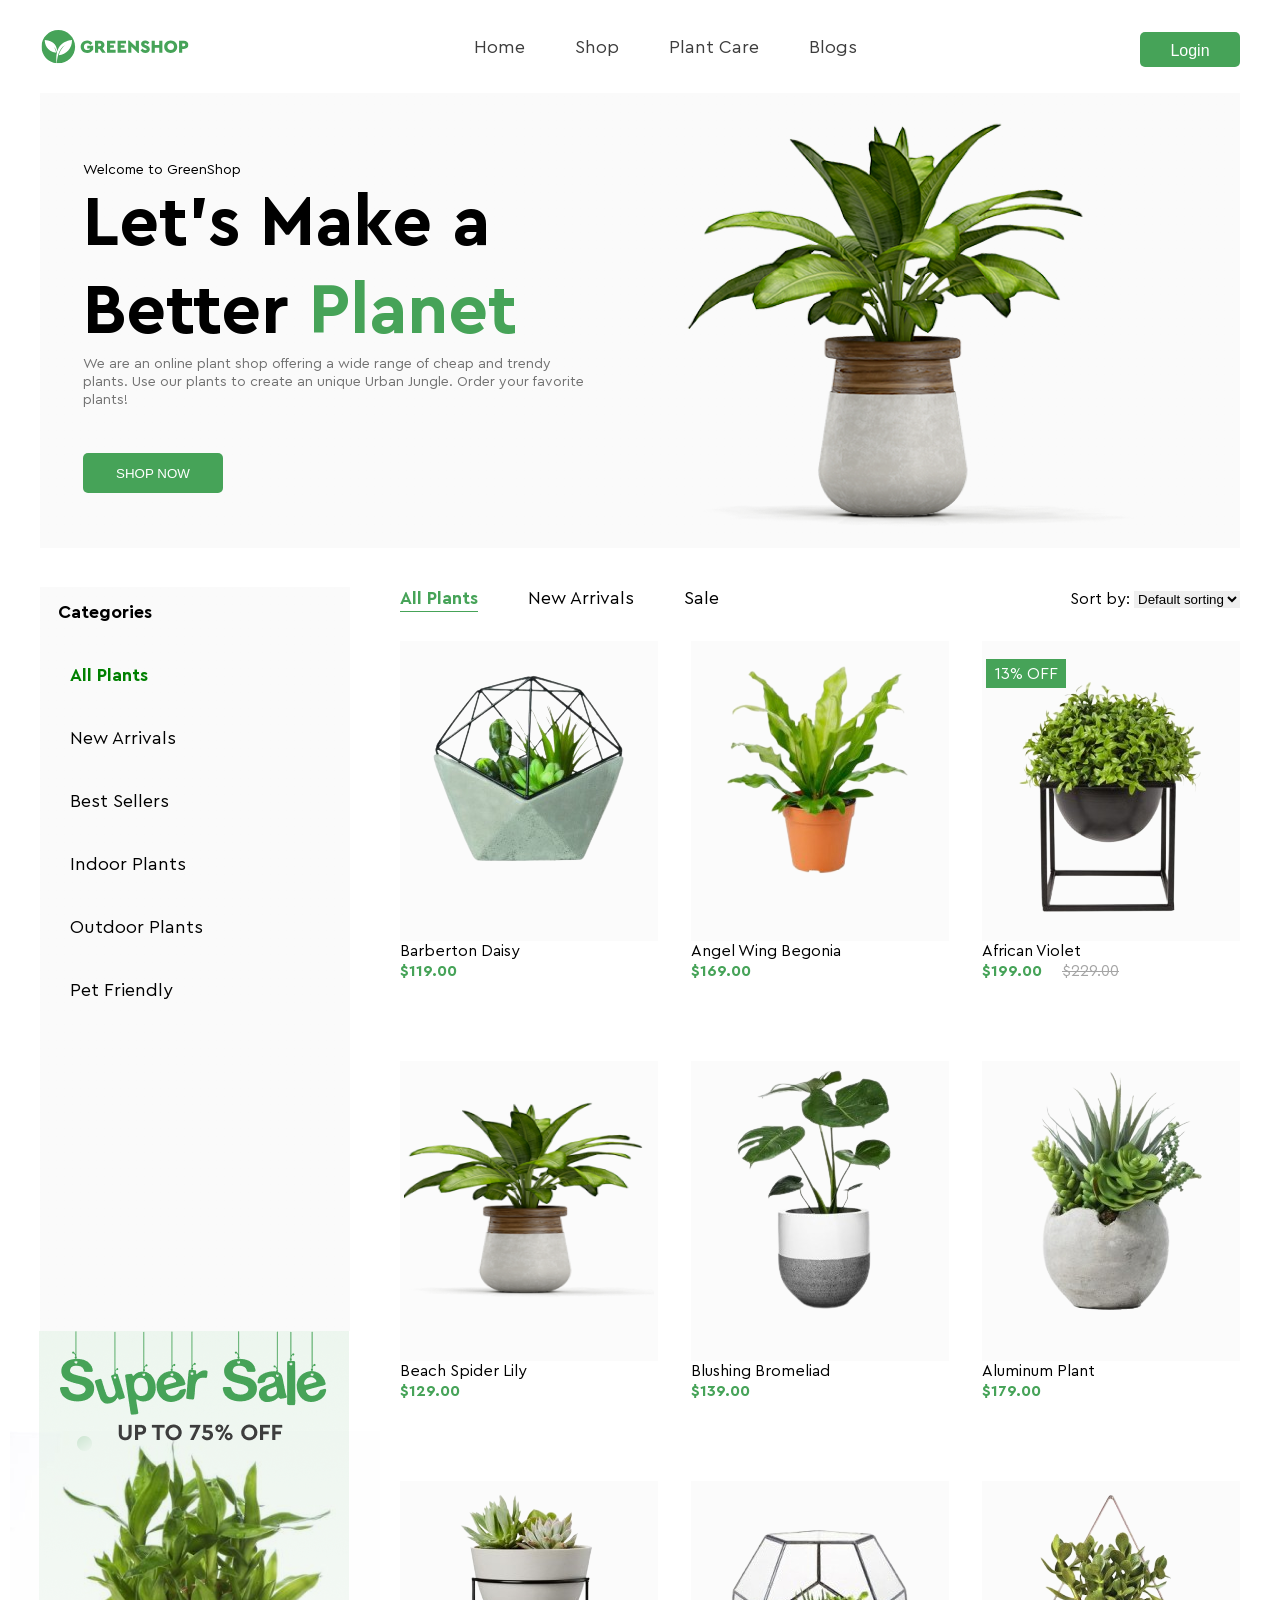
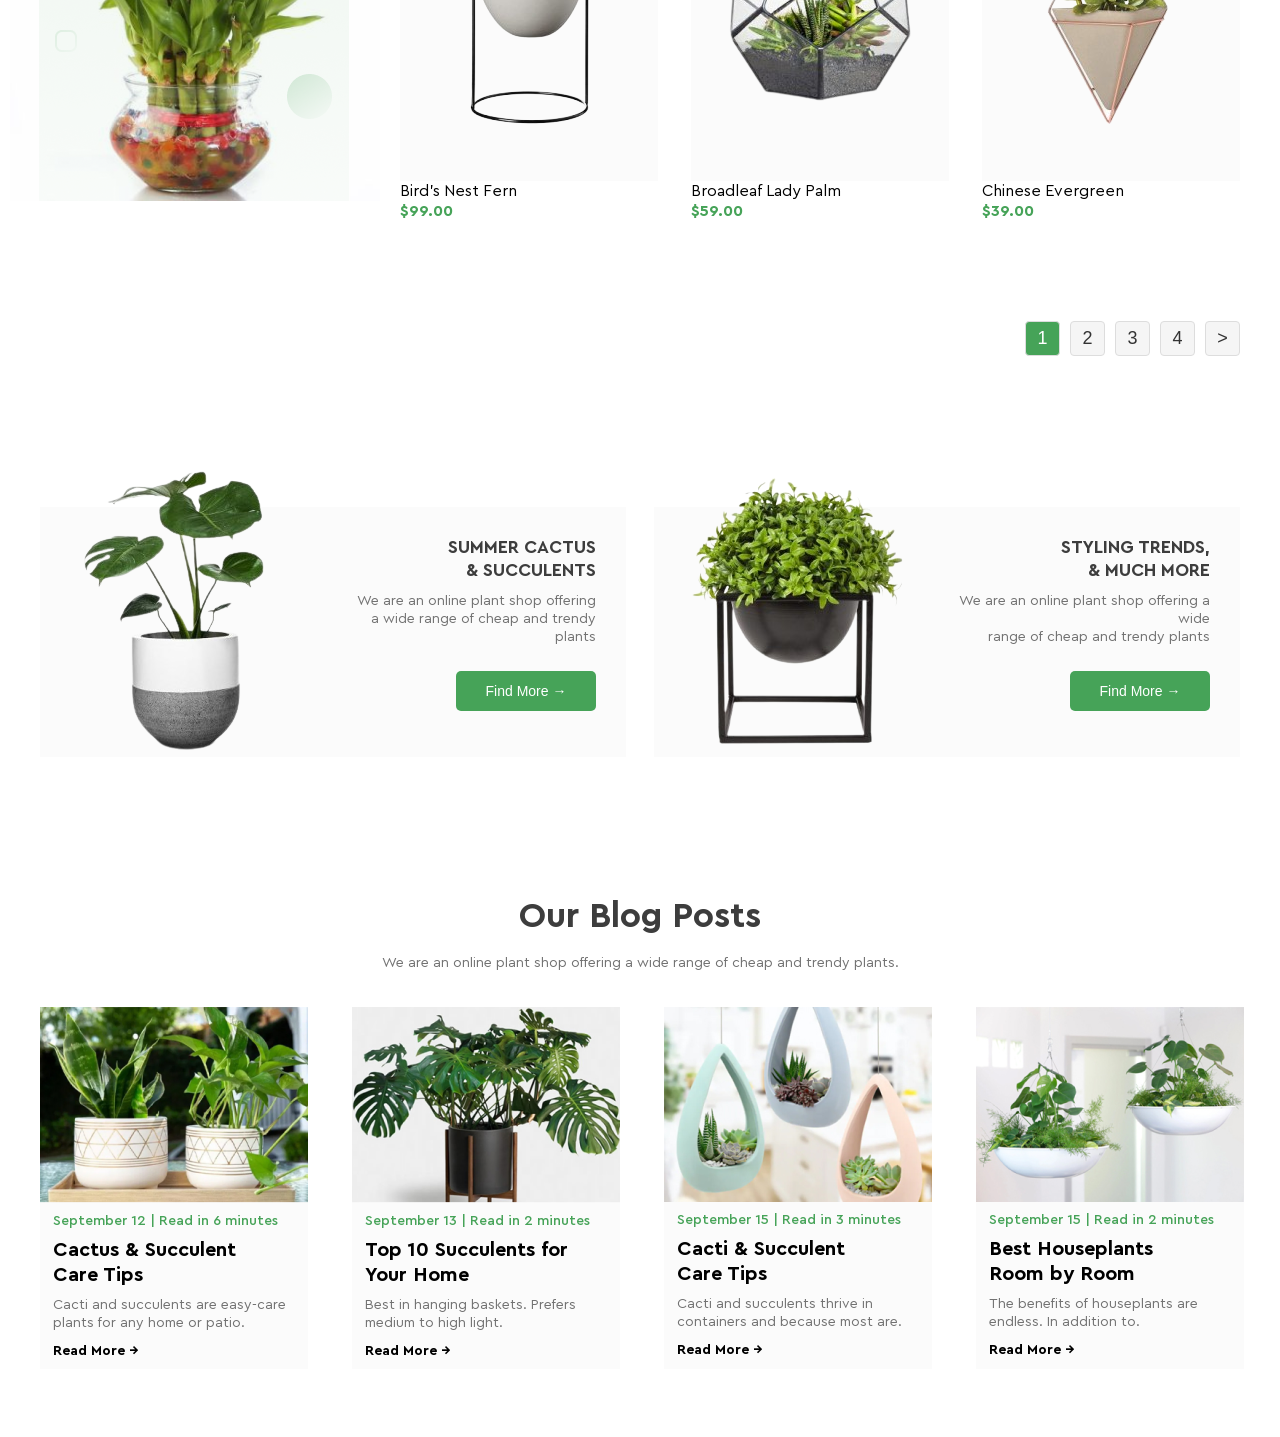
<file: index.html>
<!DOCTYPE html>
<html lang="en">

<head>
  <meta charset="UTF-8">
  <meta name="viewport" content="width=device-width, initial-scale=1.0">
  <title>Document</title>

  <link rel="stylesheet" href="css/main.css">
</head>

<body>
  <header>
    <div class="container">
      <nav class="nav-header">
        <a href="#">
          <img class="logo" src="./img/Logo.svg" alt="logo">
        </a>
        <ul class="navigation">
          <li><a href="#">Home</a></li>
          <li><a href="#">Shop</a></li>
          <li class="menu-visible">
            <a href="#">Plant Care</a>
            <ul class="submenu">
              <li><a href="#">Drainage</a></li>
              <li><a href="#">Fungicides</a></li>
              <li><a href="#">Fertilizer</a></li>
              <li class="menu-visible has-submenu">
                <a href="#">Priming</a>
                <ul class="submenu-right">
                  <li><a href="#">Universal</a></li>
                  <li><a href="#">For Ficus</a></li>
                  <li><a href="#">For Cacti</a></li>
                  <li><a href="#">For Citrus</a></li>
                  <li><a href="#">For those in bloom</a></li>
                  <li><a href="#">For Orchids</a></li>
                </ul>
              </li>
            </ul>
          </li>
          <li><a href="#">Blogs</a></li>
        </ul>
        <button class="login" onclick="window.location.href='reg.html'">
          Login
        </button>
      </nav>
    </div>
  </header>
  <main>
    <section>
      <div class="container">
        <div class="left-side">
          <p>Welcome to GreenShop</p>
          <h2>
            Let’s Make a Better <span style="color: #46a358">Planet</span>
          </h2>
          <p style="color: #727272">
            We are an online plant shop offering a wide range of cheap and
            trendy plants. Use our plants to create an unique Urban Jungle.
            Order your favorite plants!
          </p>
          <button class="shop">SHOP NOW</button>
        </div>
        <div class="right-side">
          <!-- <img class="litle" width="135px" height="135px" src="./img/01 2.png" alt="01_2"> -->
          <img width="507" height="450" src="./img/flower_pot.png" alt="flover_pot">
        </div>
      </div>
    </section>
    <div class="container_2">
      <!-- "Categories" меню -->
      <section class="left-side">
        <div class="categories">
          <ul>
            <li>Categories</li>
            <li>All Plants</li>
            <li>New Arrivals</li>
            <li>Best Sellers</li>
            <li>Indoor Plants</li>
            <li>Outdoor Plants</li>
            <li>Pet Friendly</li>
          </ul>
        </div>
        <div class="sale">
          <img src="./img/SuperSaleBanner.png" alt="flower_sale" class="sale-image">
        </div>
      </section>
      <section class="products">
        <nav class="short_by">
          <ul>
            <li>All Plants</li>
            <li>New Arrivals</li>
            <li>Sale</li>
          </ul>
          <div class="sorting">
            <label for="sort">Sort by:</label>
            <select id="sort">
              <option value="default">Default sorting</option>
            </select>
          </div>
        </nav>
        <div class="container_prod">
          <div class="product-item">
            <div class="image-background">
              <img src="./img/image_1.png" alt="Barberton Daisy" class="product-image">
              <div class="card-buttons">
                <button>
                  <img src="./img/shopping.svg" alt="shoping">
                </button>
                <button><img src="./img/heart.svg" alt="heart"></button>
                <button><img src="./img/frame.svg" alt="frame"></button>
              </div>
            </div>
            <p class="product-name">Barberton Daisy</p>
            <p class="product-price">$119.00</p>
          </div>
          <div class="product-item">
            <div class="image-background">
              <img src="./img/image_2.png" alt="Angel Wing Begonia" class="product-image">
              <div class="card-buttons">
                <button>
                  <img src="./img/shopping.svg" alt="shoping">
                </button>
                <button><img src="./img/heart.svg" alt="heart"></button>
                <button><img src="./img/frame.svg" alt="frame"></button>
              </div>
            </div>
            <p class="product-name">Angel Wing Begonia</p>
            <p class="product-price">$169.00</p>
          </div>
          <div class="product-item">
            <div class="image-background">
              <div class="badge">13% OFF</div>
              <img src="./img/image_3.png" alt="African Violet" class="product-image">
              <div class="card-buttons">
                <button>
                  <img src="./img/shopping.svg" alt="shoping">
                </button>
                <button><img src="./img/heart.svg" alt="heart"></button>
                <button><img src="./img/frame.svg" alt="frame"></button>
              </div>
            </div>
            <p class="product-name">African Violet</p>
            <p class="product-price">
              $199.00 <span class="price-old">$229.00</span>
            </p>
          </div>
          <div class="product-item">
            <div class="image-background">
              <img src="./img/image_4.png" alt="Beach Spider Lily" class="product-image">
              <div class="card-buttons">
                <button>
                  <img src="./img/shopping.svg" alt="shoping">
                </button>
                <button><img src="./img/heart.svg" alt="heart"></button>
                <button><img src="./img/frame.svg" alt="frame"></button>
              </div>
            </div>
            <p class="product-name">Beach Spider Lily</p>
            <p class="product-price">$129.00</p>
          </div>
          <div class="product-item">
            <div class="image-background">
              <img src="./img/image_5.png" alt="Blushing Bromeliad" class="product-image">
              <div class="card-buttons">
                <button>
                  <img src="./img/shopping.svg" alt="shoping">
                </button>
                <button><img src="./img/heart.svg" alt="heart"></button>
                <button><img src="./img/frame.svg" alt="frame"></button>
              </div>
            </div>
            <p class="product-name">Blushing Bromeliad</p>
            <p class="product-price">$139.00</p>
          </div>
          <div class="product-item">
            <div class="image-background">
              <img src="./img/image_6.png" alt="Aluminum Plant" class="product-image">
              <div class="card-buttons">
                <button>
                  <img src="./img/shopping.svg" alt="shoping">
                </button>
                <button><img src="./img/heart.svg" alt="heart"></button>
                <button><img src="./img/frame.svg" alt="frame"></button>
              </div>
            </div>
            <p class="product-name">Aluminum Plant</p>
            <p class="product-price">$179.00</p>
          </div>
          <div class="product-item">
            <div class="image-background">
              <img src="./img/image_7.png" alt="Bird's Nest Fern" class="product-image">
              <div class="card-buttons">
                <button>
                  <img src="./img/shopping.svg" alt="shoping">
                </button>
                <button><img src="./img/heart.svg" alt="heart"></button>
                <button><img src="./img/frame.svg" alt="frame"></button>
              </div>
            </div>
            <p class="product-name">Bird's Nest Fern</p>
            <p class="product-price">$99.00</p>
          </div>
          <div class="product-item">
            <div class="image-background">
              <img src="./img/image_8.png" alt="Broadleaf Lady Palm" class="product-image">
              <div class="card-buttons">
                <button>
                  <img src="./img/shopping.svg" alt="shoping">
                </button>
                <button><img src="./img/heart.svg" alt="heart"></button>
                <button><img src="./img/frame.svg" alt="frame"></button>
              </div>
            </div>
            <p class="product-name">Broadleaf Lady Palm</p>
            <p class="product-price">$59.00</p>
          </div>
          <div class="product-item">
            <div class="image-background">
              <img src="./img/image_9.png" alt="Chinese Evergreen" class="product-image">
              <div class="card-buttons">
                <button>
                  <img src="./img/shopping.svg" alt="shoping">
                </button>
                <button><img src="./img/heart.svg" alt="heart"></button>
                <button><img src="./img/frame.svg" alt="frame"></button>
              </div>
            </div>
            <p class="product-name">Chinese Evergreen</p>
            <p class="product-price">$39.00</p>
          </div>
        </div>
        <div class="pagination">
          <button class="page-btn active">1</button>
          <button class="page-btn">2</button>
          <button class="page-btn">3</button>
          <button class="page-btn">4</button>
          <button class="page-btn">></button>
        </div>
      </section>
    </div>
    <section class="container_3">
      <div class="frame1">
        <div class="summer">
          <img src="./img/summerCactus.png" alt="summer cactus">
          <div class="text-right">
            <p class="title-frame">SUMMER CACTUS <br>& SUCCULENTS</p>
            <p class="comment">
              We are an online plant shop offering <br>a wide range of cheap
              and trendy plants
            </p>
            <button class="find-more">Find More →</button>
          </div>
        </div>
        <div class="styling">
          <img src="./img/stylingTrends.png" alt="summer cactus">
          <div class="text-right">
            <p class="title-frame">STYLING TRENDS,<br >& MUCH MORE</p>
            <p class="comment">
              We are an online plant shop offering a wide <br >range of cheap
              and trendy plants
            </p>
            <button class="find-more">Find More →</button>
          </div>
        </div>
      </div>
      <div class="blog-container">
        <div class="blog-header">
          <h3>Our Blog Posts</h3>
          <p class="comment">
            We are an online plant shop offering a wide range of cheap and
            trendy plants.
          </p>
        </div>
        <div class="blog-posts">
          <div class="blog-item">
            <img src="./img/blog1.png" alt="Cactus & Succulent" class="blog-image">
            <div class="text-container">
              <p class="date">September 12 | Read in 6 minutes</p>
              <p class="title">Cactus & Succulent <br >Care Tips</p>
              <p class="description">
                Cacti and succulents are easy-care plants for any home or
                patio.
              </p>
              <a class="read" href="#">Read More →</a>
            </div>
          </div>
          <div class="blog-item">
            <img src="./img/blog2.png" alt="Top 10 Succulents" class="blog-image">
            <div class="text-container">
              <p class="date">September 13 | Read in 2 minutes</p>
              <p class="title">Top 10 Succulents for <br >Your Home</p>
              <p class="description">
                Best in hanging baskets. Prefers medium to high light.
              </p>
              <a class="read" href="#">Read More →</a>
            </div>
          </div>
          <div class="blog-item">
            <img src="./img/blog3.png" alt="Cacti & Succulent Tips" class="blog-image">
            <div class="text-container">
              <p class="date">September 15 | Read in 3 minutes</p>
              <p class="title">Cacti & Succulent <br >Care Tips</p>
              <p class="description">
                Cacti and succulents thrive in containers and because most
                are.
              </p>
              <a class="read" href="#">Read More →</a>
            </div>
          </div>
          <div class="blog-item">
            <img src="./img/blog4.png" alt="Best Houseplants" class="blog-image">
            <div class="text-container">
              <p class="date">September 15 | Read in 2 minutes</p>
              <p class="title">Best Houseplants <br >Room by Room</p>
              <p class="description">
                The benefits of houseplants are endless. In addition to.
              </p>
              <a class="read" href="#">Read More →</a>
            </div>
          </div>
        </div>
      </div>
    </section>
  </main>
</body>

</html>
</file>
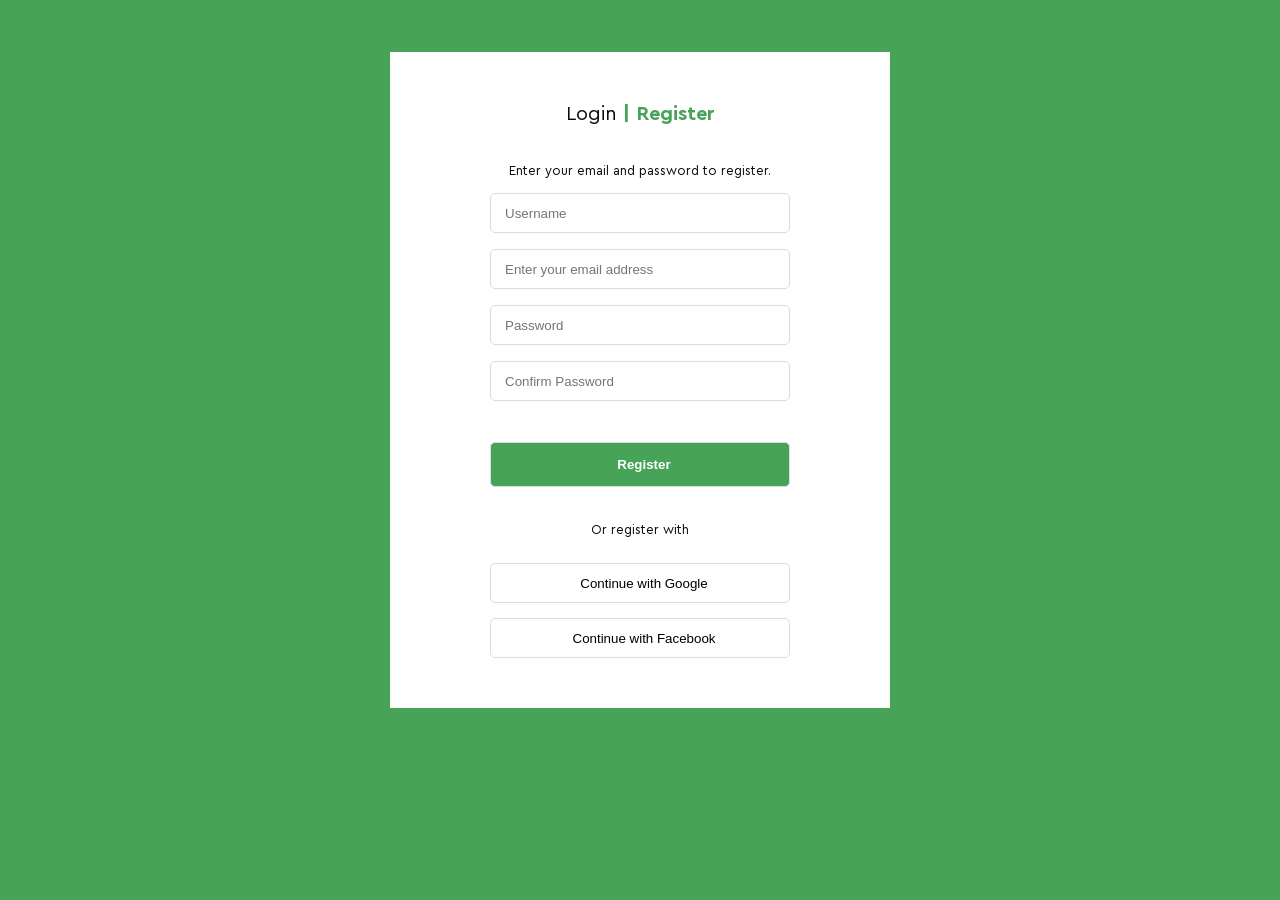
<file: reg.html>
<!DOCTYPE html>
<html lang="en">

<head>
    <meta charset="UTF-8">
    <meta name="viewport" content="width=device-width, initial-scale=1.0">
    <title>Document</title>
    <link href="./css/reset.css" rel="stylesheet">
    <link href="./css/styles.css" rel="stylesheet">
</head>

<body>
    <div class="REGISTRATION">
        <h2>Login <span class="reg">| Register</span></h2>
        <h3> Enter your email and password to register.</h3>
        <div class="inp">
            <form>
                <input class="log" type="text" name="username" placeholder="Username" required>
                <input class="email" type="text" name="email" placeholder="Enter your email address" required>
                <input class="pas1" type="password" name="password" placeholder="Password" required>
                <input class="pas2" type="password" name="password" placeholder="Confirm Password" required>
                <input class="sub" type="submit" value="Register">
                <h3> Or register with</h3>
                <input class="google" type="submit" value="Continue with Google">
                <input class="fb" type="submit" value="Continue with Facebook">
            </form>
        </div>
    </div>
</body>

</html>
</file>
<file: css/main.css>
* {
  margin: 0;
  padding: 0;
  box-sizing: border-box;
  outline: none;
  border: none;
  list-style: none;
  color: inherit;
  text-decoration: none;
}

@font-face {
  font-family: "CeraPro";
  src: local("CeraPro-Regular"),
    url("../fonts/CeraPro-Regular.woff2") format("woff2"),
    url("../fonts/CeraPro-Regular.ttf") format("truetype");
  font-weight: 400;
}

@font-face {
  font-family: "CeraPro";
  src: local("CeraPro-Medium"),
    url("../fonts/CeraPro-Medium.woff2") format("woff2");
  font-weight: 500;
}

@font-face {
  font-family: "CeraPro";
  src: local("CeraPro-Bold"), url("../fonts/CeraPro-Bold.woff2") format("woff2");
  font-weight: 700;
}

@font-face {
  font-family: "CeraPro";
  src: local("CeraPro-Black"),
    url("../fonts/CeraPro-Black.woff2") format("woff2");
  font-weight: 900;
}

/* @font-face {
  font-family: "HangingLetters";
  src: local("Hanging-Letters"),
  url("../fonts/hanging-letters.ttf") format("truetype");
} */
/* Применение шрифта */
/* Основные стили */
body {
  font-family: "CeraPro", sans-serif;
}

.container {
  max-width: 1200px;
  margin: 0 auto;
}

header {
  padding-top: 30px;
  padding-bottom: 12px;
}

nav {
  display: flex;
  align-items: center;
  justify-content: space-between;
}

.logo {
  height: 34.3px;
  width: 150px;
}

ul {
  display: flex;
  gap: 50px;
  list-style: none;
  margin: 0;
  padding: 0;
}

li {
  position: relative;
  /* Для вложенных меню */
  font-size: 18px;
  cursor: pointer;
}

ul,
li,
a {
  margin: 0;
  padding: 0;
  background: none;
  border: none;
}

/* Стили основного меню */
.navigation>li>a {
  text-decoration: none;
  color: #3d3d3d;
  padding-bottom: 5px;
  display: inline-block;
  position: relative;
  /* Для подчеркивания */
}

.navigation>li:hover>a {
  font-weight: bold;
  text-decoration: underline;
  /* Добавляем подчеркивание */
  text-underline-offset: 25px;
  /* Расстояние подчеркивания от текста */
  text-decoration-thickness: 2px;
  /* Толщина подчеркивания */
  text-decoration-color: #46a358;
  /* Зеленый цвет линии */
}

/* Стили выпадающего меню первого уровня */

.submenu {
  visibility: hidden;
  /* Меняем на скрытие вместо display: none */
  opacity: 0;
  /* Прозрачность для эффекта появления */
  position: absolute;
  top: 65px;
  /* Смещение вниз на 37px, чтобы подменю не перекрывало основной элемент */
  left: 0;
  background-color: #edf6ee;
  width: 188px;
  display: block;
  /* Убедимся, что элементы расположены вертикально */
  transition: visibility 0.6s, opacity 0.6s;
  /* Плавный переход */
  z-index: 1000;
  margin: 0;
  /* Убираем внешние отступы */
  padding: 0;
  /* Убираем внутренние отступы */
  list-style: none;
  /* Убираем маркеры списка */
}

.submenu li {
  display: block;
  /* Элементы внутри меню располагаются вертикально */
}

.submenu li a {
  display: block;
  /* Каждая ссылка занимает всю ширину */
  color: #3d3d3d;
  text-decoration: none;
  padding: 7px 14px;
  /* Внутренние отступы */
  font-size: 16px;
  line-height: 35px;
  /* Высота пунктов */
}

.submenu li a:hover {
  background-color: #1a712a;
  color: #ffffff;
  font-weight: bold;
}

/* Показываем подменю при наведении */
.menu-visible:hover>.submenu {
  visibility: visible;
  /* Показываем подменю */
  opacity: 1;
  /* Убираем прозрачность */
  background-color: #edf6ee;
  /* Убедитесь, что фон задан */
}


/* Стили выпадающего меню второго уровня */
.submenu-right {
  display: none;
  position: absolute;
  top: -146px;
  left: 188px;
  /* На уровне первого меню */
  background-color: #edf6ee;
  width: 188px;
}

.submenu-right li a:hover {
  background-color: #1a712a;
}

.menu-visible:hover>.submenu-right {
  display: block;
}

/* Добавляем стрелку только к пунктам с подменю */
.has-submenu {
  position: relative;
  /* Устанавливаем относительно контейнера */
}

.has-submenu>a::after {
  content: ">";
  font-size: 14px;
  color: #3d3d3d;
  /* Цвет стрелки */
  position: absolute;
  right: 10px;
  /* Отступ стрелки от правого края */
  top: 50%;
  /* Центрирование по вертикали */
  transform: translateY(-50%);
  /* Смещаем стрелку для идеального центрирования */
  transition: transform 0.3s, content 0.3s, color 0.3s;
  /* Анимация для изменений */
}

/* Меняем стрелку на "<" при наведении */
.has-submenu:hover>a::after {
  content: "<";
  /* Изменяем символ */
  color: #ffffff;
  font-weight: bold;
}

/* Кнопка "Login" */
.login {
  padding: 10px 20px;
  font-size: 16px;
  cursor: pointer;
  width: 100px;
  height: 35px;
  border-radius: 5px;
  background-color: #46a358;
  color: #ffffff;
  border: none;
}

/* первая секция */
section .container {
  margin-top: 12px;
  background: linear-gradient(97.77deg,
      rgba(245, 245, 245, 0.5) -23.46%,
      rgba(245, 245, 245, 0.5) 107.51%);
}

section .left-side {
  float: left;
  max-width: 50%;
  padding: 68px 43px;
  vertical-align: top;
}

section .right-side {
  display: inline-block;
  vertical-align: top;
  max-width: 50%;
}

.shop {
  width: 140px;
  height: 40px;
  border-radius: 5px;
  background-color: #46a358;
  color: #ffffff;
  margin-top: 44px;
  cursor: pointer;
}

p {
  font-size: 14px;
}

h2 {
  font-size: 70px;
}

/* начало второго блока */
.container_2 {
  display: flex;
  align-items: flex-start;
  /* Выравнивание по верхней границе */
  width: 1200px;
  /* Фиксированная ширина контейнера */
  margin: 0 auto;
  /* Центрирование контейнера на странице */
}

.left-side {
  display: flex;
  flex-direction: column;
}

.left .section {
  margin-bottom: 10px;
  /* Отступ между секциями слева */
}

.section {
  padding: 20px;
  border: 1px solid #000;
  width: 200px;
}

.categories ul {
  width: 310px;
  height: 744px;
  float: left;
  margin-top: 26px;
  gap: 0;
  /* Сбрасываем gap для нужных элементов */
  flex-direction: column;
  /* Вертикальное расположение */
  background: linear-gradient(97.77deg,
      rgba(245, 245, 245, 0.5) -23.46%,
      rgba(245, 245, 245, 0.5) 107.51%);
}

.categories li {
  margin-left: 18px;
  /* margin-top: 14px; */
  text-decoration: none;
}

.categories ul li:first-child {
  font-weight: bold;
  /* Делаем первый элемент жирным */
}

.categories li:first-child {
  margin-top: 14px;
  /* Отступ сверху только для первого элемента */
}

.categories ul li:nth-child(2) {
  color: green;
  /* Красим второй элемент в зелёный цвет */
  font-weight: bold;
}

.categories ul li:nth-child(n + 2) {
  padding-left: 12px;
  /* Смещаем все элементы, начиная со второго, на 30px вправо */
}

.categories ul li {
  margin-bottom: 40px;
  /* Добавляем отступ снизу для вертикального расстояния */
}

.categories ul li:last-child {
  margin-bottom: 0;
  /* Убираем отступ у последнего элемента */
}

.sale {
  width: 310px;
  /* height: 470px; */
}

.short_by {
  margin-bottom: 31px;
}

.products {
  max-width: 1200px;
  margin: 0 auto;
  width: 840px;
  margin-top: 26px;
  margin-left: 50px;
  float: right;
}

.short_by ul li:first-child {
  color: #46a358;
  /* Задает цвет для первого элемента */
  text-decoration: underline;
  /* Подчеркивает первый элемент */
  font-weight: bold;
  text-underline-offset: 7px;
  /* Отступ подчеркивания от текста */
}

.short_by ul li:hover {
  color: #46a358;
  font-weight: bold;
  text-decoration: underline;
  text-underline-offset: 7px;
}

/* .container_prod {
  box-sizing: border-box;
  display: grid;
  grid-template-columns: repeat(3, 1fr);
  justify-items: center;
} */
.container_prod {
  display: grid;
  grid-template-columns: repeat(3, 1fr);
  /* три колонки одинаковой ширины */
  column-gap: 33px;
  /* отступ между колонками */
  row-gap: 70px;
  /* отступ между строками */
  padding: 0;
  /* убираем отступы слева и справа */
  margin: 0 auto;
  /* для центрирования контейнера */
}

.product-item {
  width: 258px;
  height: 350px;
}

.image-background {
  background: #fbfbfb;
  width: 258px;
  height: 300px;
  padding: 4px;
  cursor: pointer;
  position: relative;
}

.image-background:hover {
  border-top: 1px solid green;
}

.card-buttons {
  position: absolute;
  bottom: 7px;
  display: flex;
  left: 50%;
  transform: translateX(-50%);
  gap: 10px;
  justify-content: center;
  opacity: 0;
  visibility: hidden;

  button {
    padding: 8px;
    border-radius: 4px;
    background: white;
    -webkit-border-radius: 4px;
    -moz-border-radius: 4px;
    -ms-border-radius: 4px;
    -o-border-radius: 4px;
  }
}

.image-background:hover .card-buttons {
  opacity: 1;
  /* Показываем элемент */
  visibility: visible;
  /* Делаем его видимым */
}

.price-old {
  color: #a5a5a5;
  font-weight: normal;
  text-decoration: line-through;
  margin-left: 16px;
}

.product-image {
  width: 100%;
  height: auto;
  max-width: 250px;
  max-height: 250px;
}

.badge {
  width: 80px;
  height: 29px;
  position: relative;
  background: #46a358;
  top: 14px;
  left: 0;
  color: #ffffff;
  font-size: 16px;
  display: flex;
  justify-content: center;
  align-items: center;
}

.product-name {
  font-size: 16px;
  margin: 12px 0 6px;
}

.product-price {
  font-size: 16px;
  color: #46a358;
  font-weight: bold;
}

.product-name,
.product-price {
  margin: 0;
  /* padding-top: 5px; */
}

/* СЕКСИЯ SALE */
.sale {
  display: flex;
  flex-direction: column;
  /* Размещает элементы вертикально */
  align-items: center;
  /* Центрирует элементы по горизонтали */
  /* justify-content: center; Центрирует элементы по вертикали */
  text-align: center;
  /* Выравнивает текст по центру */
  /* max-width: 300px; Ограничение ширины, по желанию */
  /* background: linear-gradient(180deg, rgba(70, 163, 88, 0.1) 0%, rgba(70, 163, 88, 0.03) 100%); */
  width: 310px;
  height: 470px;
  /* padding: 4px; */
}

/* .sale-text {
  font-family: "hanging", sans-serif;
  font-size: 65px;
  /* Размер текста для заголовка */
/* font-weight: bold; */
/* color: #46a358; */
/* Цвет текста для надписи "Super Sale" */
/* margin: 10px 0; Отступы сверху и снизу */
/* } */

/* .sale p:nth-child(2) {
  font-size: 23px;
  /* Размер текста для "UP TO 75% OFF" */
/* color: #3d3d3d;
  margin-top: 11px;
  Отступы сверху и снизу */
.sale-image {
  /* width: 100%; */
  /* Изображение будет адаптироваться к ширине контейнера */
  height: auto;
  /* max-width: 150px; Максимальная ширина изображения */
  /* margin-top: 15px; Отступ сверху для изображения */
}

/* Блок кнопок внизу страницы */
.pagination {
  display: flex;
  justify-content: right;
  /* Центрируем блок с кнопками */
  align-items: center;
  gap: 10px;
  /* Расстояние между кнопками */
  margin-top: 90px;
  margin-bottom: 82px;
  /* padding: 90px 82px; Отступы сверху и снизу */
}

.page-btn {
  width: 35px;
  height: 35px;
  font-size: 18px;
  color: #333;
  background-color: #f5f5f5;
  border: 1px solid #ddd;
  border-radius: 4px;
  cursor: pointer;
  transition: background-color 0.3s;
}

.page-btn:hover {
  background-color: #46a358;
  /* Изменение фона при наведении */
  color: #fff;
  /* Цвет текста активной кнопки */
}

.page-btn.active {
  background-color: #46a358;
  /* Фон активной кнопки */
  color: #fff;
  /* Цвет текста активной кнопки */
}

/* секция 3 */
.container_3 {
  max-width: 1200px;
  margin: 0 auto;
}

.frame1 {
  max-width: 1200px;
  display: flex;
  align-items: center;
  margin-top: 69px;
  margin-bottom: 138px;
  gap: 28px;
}

.summer,
.styling {
  display: flex;
  width: 586px;
  height: 250px;
  margin: 0 auto;
  align-items: flex-end;
  background: #fbfbfb;
}

.img1 {
  width: 287px;
  height: 292px;
}

.img1 {
  width: 289px;
  height: 287px;
}

.text-right {
  text-align: right;
  margin-right: 30px;
  margin-bottom: 46px;
}

.blog-container {
  max-width: 1200px;
  margin: 0 auto;
}

.title-frame {
  font-size: 18px;
  font-weight: bold;
  margin-bottom: 10px;
  color: #3d3d3d;
}

.find-more {
  width: 140px;
  height: 40px;
  margin-top: 25px;
  border-radius: 5px;
  cursor: pointer;
  background-color: #46a358;
  color: #ffffff;
  font-size: 14px;
}

.find-more:hover {
  border: 1px solid #3d3d3d;
  font-weight: bold;
}

.comment {
  color: rgba(114, 114, 114, 1);
  font-size: 14px;
  font-weight: 400;
}

.blog-header {
  text-align: center;
  font-size: 30px;
  font-weight: bold;
  margin-bottom: 10px;
  color: #3d3d3d;
}

.blog-header p {
  margin-bottom: 35px;
  margin-top: 15px;
}

.blog-posts {
  display: flex;
  justify-content: space-between;
  gap: 44px;
  margin-bottom: 68px;
}

.blog-item {
  width: 268px;
  height: 362px;
  display: flex;
  flex-direction: column;
  align-items: center;
  text-align: left;
  background: #fbfbfb;
}

.text-container {
  width: 242px;
  height: 146px;
  padding-bottom: 12px;
  margin-top: 9px;
  box-sizing: border-box;
}

.date {
  color: #46a358;
  margin: 0;
  font-size: 14px;
  font-weight: 500;
}

.title {
  font-weight: bold;
  font-size: 20px;
  margin: 8px 0;
}

.description {
  font-size: 14px;
  color: #727272;
  margin: 8px 0;
}

.read {
  font-size: 14px;
  font-weight: bold;
  text-decoration: none;
}

.read:hover {
  color: #46a358;
}
</file>
<file: css/styles.css>
@font-face {
    font-family: "CeraPro";
    src: local("CeraPro-Regular"),
    url("../fonts/CeraPro-Regular.woff2") format("woff2"),
    url("../fonts/CeraPro-Regular.ttf") format("truetype");
    font-weight: 400;
   }
  
   @font-face {
    font-family: "CeraPro";
    src: local("CeraPro-Medium"),
    url("../fonts/CeraPro-Medium.woff2") format("woff2");
    font-weight: 500;
   }
  
   @font-face {
    font-family: "CeraPro";
    src: local("CeraPro-Bold"),
    url("../fonts/CeraPro-Bold.woff2") format("woff2");
    font-weight: 700;
   }
   @font-face {
    font-family: "CeraPro";
    src: local("CeraPro-Black"),
    url("../fonts/CeraPro-Black.woff2") format("woff2");
    font-weight: 900;
   }
   body {
    font-family: "CeraPro", sans-serif;
  }
body {
    background: #46A358;
}

.REGISTRATION {
    box-sizing: border-box;
    width: 500px;
    height: 656px;
    background: #FFFFFF;
    margin: 52px auto;
    padding-top: 52px;
}

.reg {
    color: #46A358;
    font-weight: bold;
}

h2 {
    color: #0c0a0a;
    font-size: 20px;
    text-align: center;
    margin-bottom: 40px;

}

h3 {
    color: #0c0a0a;
    font-size: 13px;
    text-align: center;
}

input {
    box-sizing: border-box;
    width: 300px;
    height: 40px;
    border-radius: 5px 5px 5px 5px;
    border: 1px solid #dcdcdc;
    margin-left: 100px;
    margin-top: 16px;
    padding-left: 14px;
    padding-top: 12px;
    padding-bottom: 12px;
}

.sub {
    width: 300px;
    height: 45px;
    border-radius: 5px 5px 5px 5px;
    background-color: #46A358;
    color: #FFFFFF;
    font-weight: bold;
    margin-top: 41px;
    margin-bottom: 36px;
}

.google {
    width: 300px;
    height: 40px;
    background-color: #FFFFFF;
    margin-top: 27px;
    }

.fb {
    width: 300px;
    height: 40px;
    background-color: #FFFFFF;
    margin-top: 15px; 
    margin-bottom: 40px;
}
</file>
